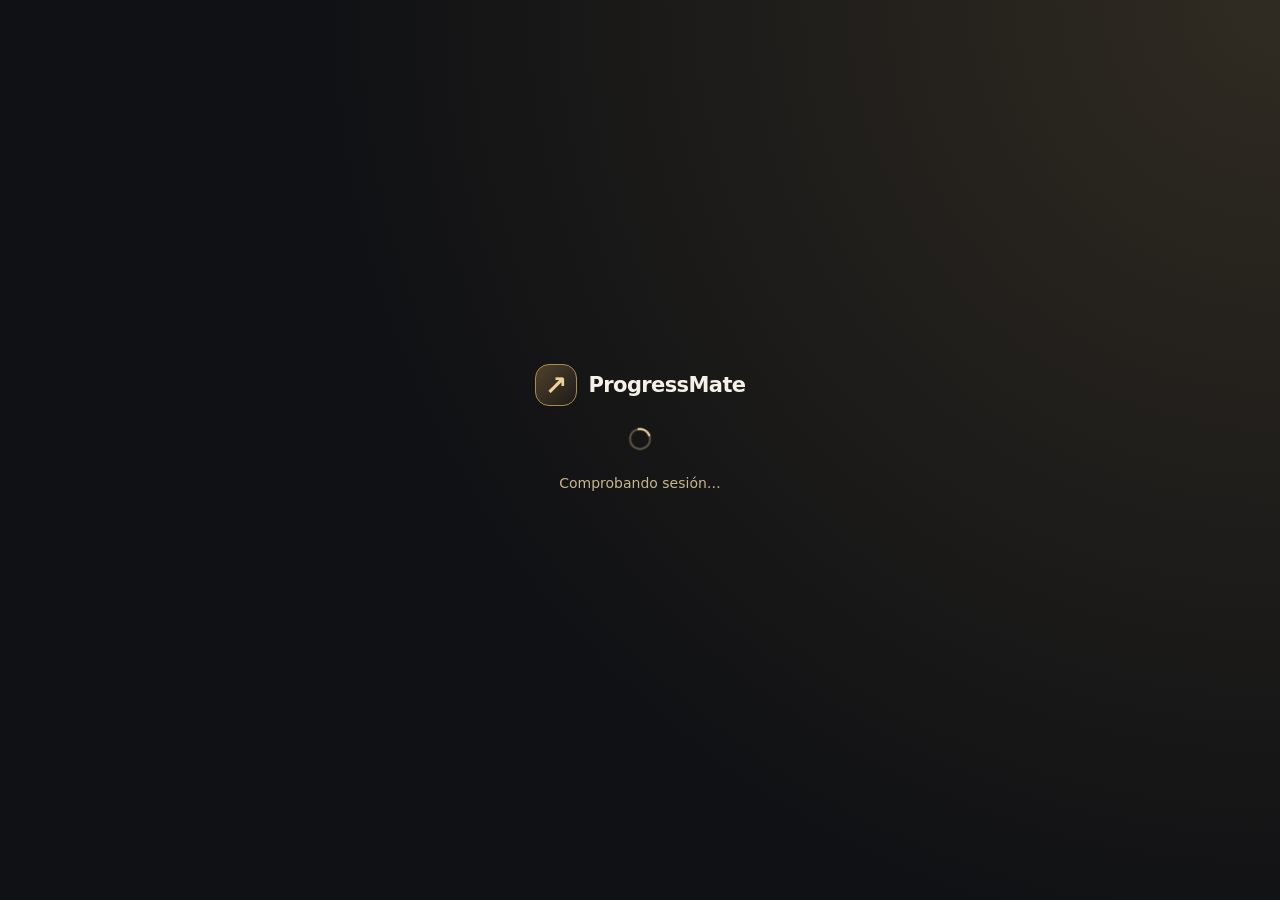
<file: index.html>
<!DOCTYPE html>
<html lang="es">
<head>
  <meta charset="UTF-8">
  <meta name="viewport" content="width=device-width, initial-scale=1">
  <meta name="theme-color" content="#101114">
  <meta http-equiv="refresh" content="0;url=./mi_progreso_diario.html">
  <title>Mi Progreso Diario</title>
  <style>body{font-family:system-ui,sans-serif;background:#101114;color:#F5F1E8;padding:32px}a{color:#DCC08B}</style>
</head>
<body>
  <p><a href="./mi_progreso_diario.html">Abrir Mi Progreso Diario</a></p>
</body>
</html>
</file>
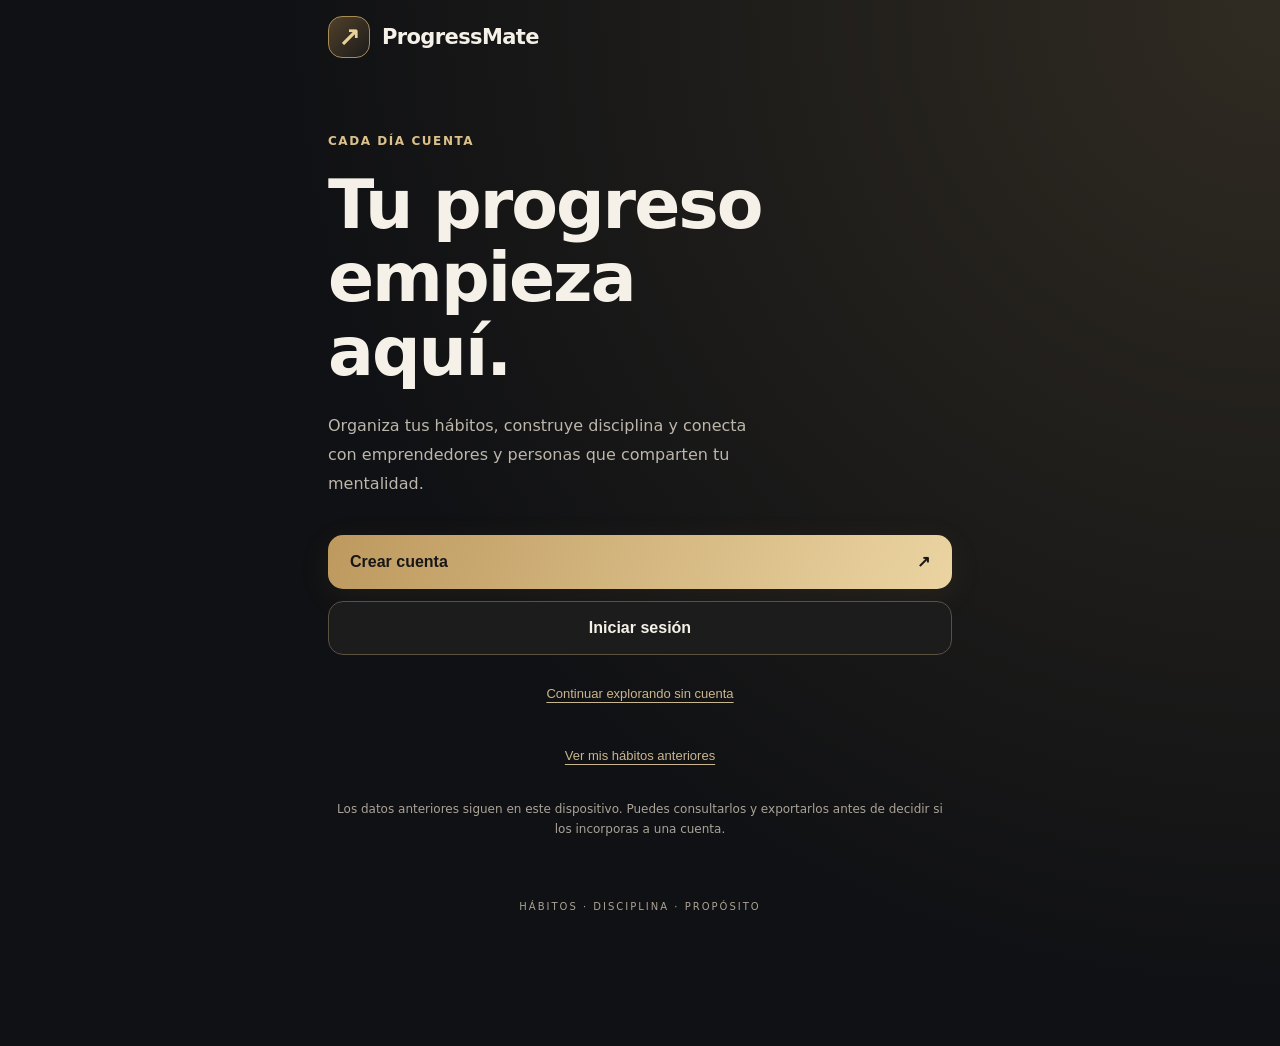
<file: mi_progreso_diario.html>
<!DOCTYPE html>
<html lang="es">
<head>
  <meta charset="UTF-8">
  <meta name="viewport" content="width=device-width, initial-scale=1, viewport-fit=cover">
  <title>Mi progreso diario 🚀 — Hábitos y objetivos</title>
  <meta name="theme-color" content="#101114">
  <meta name="apple-mobile-web-app-capable" content="yes">
  <meta name="apple-mobile-web-app-title" content="Mi Progreso Diario">
  <link rel="manifest" href="./manifest.webmanifest">
  <link rel="apple-touch-icon" sizes="180x180" href="./icons/apple-touch-icon.png">
  <link rel="icon" type="image/png" sizes="192x192" href="./icons/icon-192.png">
  <script src="./user-storage.js"></script>
  <script src="./migration-ui.js" defer></script>
  <script src="./transfer-crypto.js" defer></script>
  <script src="./domain-transfer.js" defer></script>
  <script src="./habit-transport.js" defer></script>
  <script src="./cloud-release.js" defer></script>
  <script src="./sync-engine.js" defer></script>
  <script src="./habit-sync.js" defer></script>
  <script src="./pwa.js" defer></script>
  <style>
    :root {font-family: system-ui,-apple-system,BlinkMacSystemFont,"Segoe UI",sans-serif;color-scheme:dark; background:#0b1220;color:#edf2ff}
    * {box-sizing:border-box} body{margin:0;min-height:100vh;background:radial-gradient(circle at top right,#1c3155 0%,#0b1220 55%);padding:36px 16px} main{max-width:700px;margin:auto}
    .eyebrow{color:#ffcc00;letter-spacing:.13em;text-transform:uppercase;font-size:12px;font-weight:700} h1{font-size:clamp(28px,5vw,42px);margin:6px 0 8px} .sub{color:#a9b7ce;margin:0 0 24px} .card{background:#141f34;border:1px solid #293954;border-radius:20px;padding:22px;margin-bottom:18px;box-shadow:0 16px 40px #0002}
    .head{display:flex;align-items:center;justify-content:space-between;gap:12px;flex-wrap:wrap} h2{font-size:18px;margin:0 0 14px} .big{font-size:30px;font-weight:800;margin:6px 0} .muted{color:#a9b7ce;font-size:14px}.track{height:10px;background:#2c3a53;border-radius:100px;overflow:hidden;margin-top:16px}.fill{height:100%;width:0;background:linear-gradient(90deg,#3ecf9b,#6fcaff);transition:width .2s} .habit{display:flex;gap:12px;align-items:center;padding:14px 0;border-bottom:1px solid #293954}.habit:last-child{border-bottom:0}.habit label{flex:1;display:flex;align-items:center;gap:12px;cursor:pointer}.habit input{width:21px;height:21px;accent-color:#4adead;cursor:pointer}.habit.done .habit-name{text-decoration:line-through;color:#8fa2b7} button{border:0;border-radius:11px;padding:11px 15px;font-weight:650;cursor:pointer;background:#65dfb4;color:#092619}button:hover{filter:brightness(1.07)}button.delete{background:#253450;color:#c0cfdf;padding:6px 10px} form{display:flex;gap:9px;margin-top:17px}input[type=text],textarea{width:100%;background:#0b1629;color:#edf2ff;border:1px solid #385072;border-radius:11px;padding:12px;font:inherit;outline-offset:2px}textarea{min-height:108px;resize:vertical} .empty{color:#b5c2d2;padding:12px 0}.footer{color:#8293ac;font-size:12px;line-height:1.6;margin-top:18px}@media(max-width:420px){form{flex-direction:column}}
  
/* DISEÑO PREMIUM - FOUNDER EDITION */

:root {
  background: #101114;
  color: #F5F1E8;
}

body {
  background: radial-gradient(
    circle at top right,
    #302B22 0%,
    #101114 60%
  );
}

.card {
  background: #1C1E22;
  border: 1px solid #36332C;
  border-radius: 22px;
  box-shadow: 0 18px 45px #0006;
}

.eyebrow {
  color: #DCC08B;
}

.sub, .muted {
  color: #ACA69D;
}

.big {
  color: #E9D19A;
}

.track {
  background: #34332F;
}

.fill {
  background: linear-gradient(90deg, #AA854E, #E9D19A);
}

.habit {
  border-bottom-color: #36332C;
}

.habit input {
  accent-color: #DCC08B;
}

button {
  background: #DCC08B;
  color: #171717;
}

button.delete {
  background: #303136;
  color: #E7DFD0;
}

input[type=text], textarea {
  background: #121418;
  border-color: #514A3D;
  color: #F5F1E8;
}

.footer {
  color: #ACA69D;
}

  
/* Felicitación premium */
#felicitacion {
  background: #242119;
  color: #DCC08B;
  border: 1px solid #AA854E;
  border-radius: 16px;
  padding: 20px;
  margin-top: 20px;
  font-weight: bold;
  text-align: center;
}

#felicitacion[hidden] {
  display: none;
}

/* Vistas y navegación móvil */
[hidden] { display: none !important; }
body { padding-bottom: calc(120px + env(safe-area-inset-bottom, 0px)); }
.view-title { color: #E9D19A; font-size: 22px; margin: 0 0 18px; }
.version-label { display:table; max-width:100%; margin:0 0 14px; padding:6px 11px; border:1px solid #514A3D; border-radius:100px; background:#1C1E22; color:#DCC08B; font-size:12px; line-height:1.5; }
.habit label { min-width: 0; }
.habit-name { overflow-wrap: anywhere; }
.habit input { flex-shrink: 0; }
button.delete { min-height: 44px; flex-shrink: 0; }
input[type=text], textarea { font-size: 16px; min-width: 0; }
button:focus-visible { outline: 2px solid #E9D19A; outline-offset: 4px; }
.bottom-nav {
  position: fixed;
  bottom: 0;
  left: 0;
  right: 0;
  z-index: 10;
  background: #17181C;
  border-top: 1px solid #514A3D;
  padding: 8px 8px calc(8px + env(safe-area-inset-bottom, 0px));
  box-shadow: 0 -8px 30px #0004;
}
.nav-items { max-width: 700px; margin: auto; display: grid; grid-template-columns: repeat(4, minmax(0, 1fr)); gap: 4px; }
.nav-button {
  display: flex;
  flex-direction: column;
  align-items: center;
  justify-content: center;
  gap: 5px;
  min-height: 60px;
  padding: 8px 2px;
  font: inherit;
  font-size: 12px;
  background: transparent;
  color: #ACA69D;
}
.nav-button[aria-current="page"] { background: #30291D; color: #E9D19A; box-shadow: inset 0 0 0 1px #AA854E; }
.nav-icon { width: 22px; height: 22px; fill: none; stroke: currentColor; stroke-width: 1.8; stroke-linecap: round; stroke-linejoin: round; }
.coming-soon { text-align: center; padding: 36px 22px; }
.coming-soon p { line-height: 1.6; }
.week-controls { display:flex; flex-wrap:wrap; gap:8px; margin:16px 0; }
.week-controls button { min-height:44px; background:#303136; color:#E7DFD0; }
.week-controls button:disabled { opacity:.4; cursor:default; }
.week-controls #currentWeek { border:1px solid #AA854E; color:#E9D19A; }
.week-range { margin:0; color:#ACA69D; font-size:14px; }
.week-chart { display:grid; grid-template-columns:repeat(7,minmax(0,1fr)); gap:4px; }
.week-day { min-width:0; padding:8px 2px; background:transparent; color:#ACA69D; font:inherit; font-size:12px; border:1px solid transparent; }
.week-day[aria-pressed="true"] { background:#29251D; border-color:#AA854E; }
.week-day.is-today .day-name { color:#E9D19A; text-decoration:underline; text-underline-offset:4px; }
.day-value,.day-name,.day-number { display:block; }
.day-value { color:#E9D19A; font-weight:700; margin-bottom:8px; font-size:11px; }
.day-number { margin-top:5px; font-size:11px; }
.week-column { display:flex; align-items:flex-end; height:120px; max-width:30px; margin:0 auto 10px; background:#121418; border-bottom:1px solid #514A3D; border-radius:6px 6px 0 0; overflow:hidden; }
.week-bar { display:block; width:100%; background:linear-gradient(0deg,#AA854E,#E9D19A); border-radius:5px 5px 0 0; }
.week-day.is-zero .week-column { border-bottom:3px solid #DCC08B; }
.week-day.is-missing .week-column { border:1px dashed #69645C; }
.week-day.is-empty .week-column { background:repeating-linear-gradient(135deg,#121418 0 5px,#34332F 5px 7px); }
.week-day.is-future .week-column { background:transparent; border-bottom-style:dotted; }
.week-day.is-future .day-value { color:#ACA69D; }
.week-legend { font-size:12px; color:#ACA69D; line-height:1.7; margin:16px 0; }
.week-detail { background:#121418; border:1px solid #36332C; border-radius:14px; padding:16px; line-height:1.6; }
.week-detail p { margin:4px 0; }
.week-detail .detail-date { color:#E9D19A; font-weight:700; }
.pwa-update { background:#242119; border:1px solid #AA854E; border-radius:14px; padding:16px; margin-bottom:20px; }
.pwa-update p { margin:0 0 12px; line-height:1.5; }
@media(max-width:420px) {
  body { padding-top: 24px; }
  .card { padding: 18px; }
}


/* Fase 2: resumen y navegación; sin rediseñar Hábitos. */
body { padding-top:calc(16px + env(safe-area-inset-top,0px)); padding-left:max(16px,env(safe-area-inset-left,0px)); padding-right:max(16px,env(safe-area-inset-right,0px)); }
.app-header h1 { font-size:18px; margin:0 0 12px; color:#DCC08B; }
.global-save-status { margin:0 0 14px; padding:10px 12px; border:1px solid #514A3D; border-radius:10px; color:#D9D2C5; font-size:13px; line-height:1.6; overflow-wrap:anywhere; }
.dashboard-greeting { font-size:clamp(24px,5vw,32px); font-weight:750; margin:8px 0; }
.dashboard-grid { display:grid; gap:16px; }
.dashboard-grid > .card { margin:0; min-width:0; padding:20px; }
.dashboard-grid button { min-height:44px; }
.dashboard-pending { padding-left:20px; line-height:1.8; overflow-wrap:anywhere; }
.dashboard-goal { white-space:pre-wrap; overflow-wrap:anywhere; line-height:1.6; }
.secondary-action { background:#303136; color:#E9D19A; border:1px solid #514A3D; }
.goal-editor { margin-top:16px; }
.goal-editor summary { cursor:pointer; padding:12px 0; color:#DCC08B; }
.goal-editor label { display:block; margin:12px 0; }
.bottom-nav { padding-left:max(8px,env(safe-area-inset-left,0px)); padding-right:max(8px,env(safe-area-inset-right,0px)); }
.view-title:focus { outline:none; }
@media(min-width:760px) { main { max-width:960px; } .app-view:not(#inicio) { max-width:700px; margin-inline:auto; } .dashboard-grid { grid-template-columns:repeat(2,minmax(0,1fr)); } }
@media(prefers-reduced-motion:reduce) { .fill { transition:none; } }

/* Fase 3: controles persistentes y estados claros, en el orden guardado. */
#habitsList { display:grid; gap:10px; }
#habitsList .habit { padding:10px 12px; border:1px solid #514A3D; border-radius:14px; background:#17191D; gap:10px; }
#habitsList .habit.done { background:#242119; border-color:#AA854E; }
#habitsList .habit label { min-height:48px; }
#habitsList .habit input { width:30px; height:30px; margin:7px; }
.habit-copy { display:flex; flex-direction:column; gap:4px; min-width:0; }
#habitsList .habit-name { font-size:15px; line-height:1.45; color:#F5F1E8; }
#habitsList .done .habit-name { text-decoration:none; color:#D9D2C5; }
.habit-state { color:#DCC08B; font-size:12px; line-height:1.4; }
#habitsList .delete { min-width:64px; min-height:44px; padding:8px; font-size:12px; background:transparent; border:1px solid #514A3D; color:#C9C2B6; }
#habitsList [aria-busy="true"] .habit-state { color:#D9D2C5; }
.habit-feedback { min-height:22px; color:#DCC08B; font-size:13px; line-height:1.6; }
#habitForm { display:grid; grid-template-columns:minmax(0,1fr) auto; gap:10px; padding-top:12px; border-top:1px solid #36332C; }
.habit-add-label { grid-column:1 / -1; font-size:14px; color:#D9D2C5; }
#habitForm input,#habitForm button { min-height:48px; }
.habits-summary .big { font-size:26px; }
.habit-just-completed { animation:habit-confirm .3s ease-out; }
@keyframes habit-confirm { from { box-shadow:0 0 0 2px #DCC08B; } to { box-shadow:0 0 0 0 transparent; } }
@media(prefers-reduced-motion:reduce) { .habit-just-completed { animation:none; } }
@media(max-width:380px) { #habitForm { grid-template-columns:minmax(0,1fr); } #habitsList .habit { padding:8px; gap:6px; } #habitsList .habit input { margin:7px 3px; } }

/* Inicio compacto: el contenido crece y desplaza con zoom o texto ampliado. */
.dashboard-heading,.dashboard-welcome { display:flex; align-items:center; justify-content:space-between; flex-wrap:wrap; gap:6px 12px; }
#inicio .dashboard-heading { margin:0 0 8px; }
#inicio .view-title { margin:0; font-size:18px; }
#inicio .version-label { margin:0; padding:3px 8px; }
#inicio .dashboard-greeting { margin:0; font-size:22px; }
#inicio .dashboard-welcome { margin-bottom:12px; }
#inicio .sub { margin:0; font-size:13px; line-height:1.5; }
#inicio .dashboard-grid { gap:10px; }
#inicio .dashboard-grid > .card { padding:14px; }
#inicio .dashboard-icon { width:18px; height:18px; vertical-align:middle; margin-right:6px; }
#inicio .dashboard-grid h2 { margin:0 0 6px; font-size:16px; line-height:1.4; }
#inicio .dashboard-grid p { margin:6px 0; line-height:1.5; overflow-wrap:anywhere; }
#inicio .dashboard-grid button { min-height:44px; font-size:14px; padding:10px 12px; white-space:normal; overflow-wrap:anywhere; }
#inicio .dashboard-today { display:grid; grid-template-columns:minmax(0,1fr) auto; align-items:center; gap:8px 12px; }
#inicio .dashboard-today .big { font-size:24px; line-height:1.3; margin:0; }
#inicio .dashboard-percent { color:#E9D19A; font-size:24px; font-weight:750; }
#inicio .dashboard-today .track { grid-column:1 / -1; margin:0; height:8px; }
#inicio .pending-disclosure { flex:1 1 140px; min-width:0; }
#inicio summary { cursor:pointer; min-height:44px; padding:8px 0; color:#E9D19A; line-height:1.5; }
#inicio summary h2 { display:inline; }
#inicio .dashboard-hint { display:block; font-size:12px; color:#ACA69D; }
#inicio .goal-editor { margin:0; }
#inicio .goal-editor:not([open]) > summary { display:none; }
#inicio .dashboard-recent { grid-column:1 / -1; }
body:has(#inicio:not([hidden])) #savedStatus:not(.is-error) { margin-bottom:8px; padding:0; border:0; background:transparent; font-size:13px; }
@media(max-width:759px) {
  #inicio .dashboard-grid { grid-template-columns:repeat(2,minmax(0,1fr)); }
  #inicio .dashboard-today,#inicio .dashboard-pending-card { grid-column:1 / -1; }
  #inicio .dashboard-objective button { width:100%; }
  #inicio .dashboard-objective:has(details[open]) { grid-column:1 / -1; }
}
@media(max-width:359px) {
  #inicio .dashboard-grid { grid-template-columns:minmax(0,1fr); }
  #inicio .dashboard-heading,#inicio .dashboard-welcome { align-items:flex-start; }
}
@media(max-height:500px) and (orientation:landscape) {
  #inicio .dashboard-grid { grid-template-columns:repeat(2,minmax(0,1fr)); }
  #inicio .dashboard-grid > .card { grid-column:auto; }
  #inicio .dashboard-recent,#inicio .dashboard-objective:has(details[open]) { grid-column:1 / -1; }
}

#transfer-code-panel { margin-block: 1rem; }
#transfer-export-code { display: block; box-sizing: border-box; min-height: 64px; margin-top: .4rem; font: 16px/1.5 ui-monospace, monospace; overflow-wrap: anywhere; resize: none; }
.transfer-actions { display: flex; flex-wrap: wrap; gap: .5rem; }
.transfer-actions > * { min-height: 44px; }
#transfer-download { display: inline-flex; align-items: center; justify-content: center; padding: .65rem .9rem; border-radius: 11px; border: 1px solid currentColor; text-align: center; }
@media (max-width: 480px) {
  .transfer-actions { display: grid; grid-template-columns: minmax(0, 1fr); }
}

</style>
  <link rel="stylesheet" href="./comunidad.css">
  <script src="./comunidad-datos.js" defer></script>
  <script src="./perfil-datos.js" defer></script>
  <script src="./comunidad.js" defer></script>

  <script src="./descubrir.js" defer></script>
  <link rel="stylesheet" href="./perfil.css">
  <script src="./perfil-foto.js" defer></script>
  <script src="./perfil.js" defer></script>
  <link rel="stylesheet" href="./account.css">
</head>
<body>
<section id="auth-boot" class="auth-boot" aria-label="Inicio de ProgressMate">
 <div class="welcome-brand"><span class="welcome-mark" aria-hidden="true">↗</span> ProgressMate</div>
 <span id="auth-boot-spinner" class="auth-boot-spinner" aria-hidden="true"></span>
 <p id="auth-boot-status" role="status" aria-live="polite">Comprobando sesión…</p>
 <div id="auth-boot-actions" class="welcome-actions" hidden>
  <button id="auth-boot-retry" type="button">Reintentar</button>
  <button id="auth-boot-guest" type="button" class="welcome-secondary">Continuar sin cuenta</button>
  <button id="auth-boot-legacy" type="button" class="welcome-guest">Consultar mis datos anteriores</button>
 </div>
 <noscript>Activa JavaScript para comprobar tu sesión y abrir ProgressMate.</noscript>
</section>
<section id="welcome-panel" class="welcome" aria-labelledby="welcome-title" hidden>
 <div class="welcome-brand"><span class="welcome-mark" aria-hidden="true">↗</span> ProgressMate</div>
 <div class="welcome-content">
 <p class="eyebrow">Cada día cuenta</p><h1 id="welcome-title">Tu progreso empieza aquí.</h1>
 <p class="welcome-description">Organiza tus hábitos, construye disciplina y conecta con emprendedores y personas que comparten tu mentalidad.</p>
 <div class="welcome-actions"><button id="welcome-signup" type="button">Crear cuenta <span aria-hidden="true">↗</span></button><button id="welcome-signin" type="button" class="welcome-secondary">Iniciar sesión</button></div>
 <button id="welcome-guest" type="button" class="welcome-guest">Continuar explorando sin cuenta</button>
 <button id="welcome-legacy" type="button" class="welcome-guest">Ver mis hábitos anteriores</button>
 <p class="welcome-note">Los datos anteriores siguen en este dispositivo. Puedes consultarlos y exportarlos antes de decidir si los incorporas a una cuenta.</p>
 </div><p class="welcome-footer">HÁBITOS · DISCIPLINA · PROPÓSITO</p>
</section>
<div id="application-shell" hidden>

<main>
  <aside id="pwaUpdate" class="pwa-update" aria-label="Actualización de la aplicación" hidden>
    <p id="pwaUpdateMessage" role="status">Nueva versión disponible. Puedes actualizar cuando termines.</p>
    <button type="button" id="pwaUpdateButton">Actualizar</button>
  </aside>
  <header class="app-header"><h1>Mi Progreso Diario</h1></header>
  <p class="global-save-status" id="savedStatus" role="status">Comprobando datos guardados…</p>
  <p id="cloud-sync-summary" class="muted" role="status">Guardado en este dispositivo. Cloud Sync está desactivado en esta versión.</p>
  <section id="inicio" class="app-view" aria-labelledby="inicioTitle">
    <div class="dashboard-heading"><h2 id="inicioTitle" class="view-title" tabindex="-1">Inicio</h2><p class="version-label">Mi Progreso Diario · v0.21.1</p></div>
    <div class="dashboard-welcome"><p id="greeting" class="dashboard-greeting"></p><p class="sub" id="dateLabel"></p></div>
    <div class="dashboard-grid">
      <section class="card dashboard-today" aria-labelledby="todayTitle">
        <div class="dashboard-today-copy"><h2 id="todayTitle">Progreso de hoy</h2><div class="big" id="progressLabel">Comprobando progreso…</div></div>
        <span class="muted dashboard-percent" id="percentage">—</span>
        <div class="track" role="progressbar" aria-label="Progreso de hábitos" aria-valuemin="0" aria-valuemax="100" aria-valuenow="0" id="progress" hidden><div class="fill" id="progressBar"></div></div>
      </section>
      <section class="card dashboard-pending-card" aria-labelledby="pendingTitle">
        <div class="head"><details class="pending-disclosure"><summary><h2 id="pendingTitle">Pendientes de hoy</h2><span class="dashboard-hint">Ver resumen</span></summary><ul id="pendingHabits" class="dashboard-pending"></ul></details><button type="button" id="viewAllHabits" class="secondary-action">Ir a Hábitos</button></div>
        <p id="pendingStatus" class="muted"></p>
      </section>
      <section class="card dashboard-objective" aria-labelledby="goalTitle">
        <h2 id="goalTitle"><svg class="nav-icon dashboard-icon" viewBox="0 0 24 24" aria-hidden="true"><path d="M4 21V3m0 1h14l-3 4 3 4H4"/></svg>Objetivo semanal</h2>
        <p id="goalCompactPreview" class="muted"></p>
        <details id="goalEditor" class="goal-editor"><summary>Ver objetivo</summary>
          <p id="goalPreview" class="dashboard-goal"></p>
          <label for="weeklyGoal">Mi objetivo de esta semana</label>
          <textarea id="weeklyGoal" maxlength="1000" placeholder="¿Qué quieres conseguir esta semana?"></textarea>
        </details>
        <button type="button" id="editGoal" class="secondary-action">Ver o editar</button>
      </section>
      <section class="card" aria-labelledby="homePodcastsTitle"><h2 id="homePodcastsTitle">Podcasts</h2><p class="muted">Un espacio para escuchar ideas y encontrar inspiración.</p><button type="button" class="secondary-action" id="homePodcasts">Explorar Podcasts</button></section>
      <details id="recentActivity" class="card dashboard-recent" hidden>
        <summary><h2 id="recentTitle">Actividad reciente</h2></summary><p id="recentSummary" class="muted"></p>
      </details>
    </div>
  </section>
  <section id="habitos" class="app-view" aria-labelledby="habitosTitle" hidden>
    <h2 id="habitosTitle" class="view-title">Hábitos</h2>
    <section class="card habits-summary" aria-labelledby="habitsSummaryTitle">
      <div class="head"><h2 id="habitsSummaryTitle">Tu progreso de hoy</h2><span id="habitsPercentage" class="muted">—</span></div>
      <p id="habitsProgressLabel" class="big">Comprobando progreso…</p>
      <div id="habitsProgress" class="track" role="progressbar" aria-label="Progreso diario de hábitos" aria-valuemin="0" aria-valuemax="100" aria-valuenow="0" hidden><div id="habitsProgressBar" class="fill"></div></div>
      <p id="habitsSummaryStatus" class="muted"></p>
    </section>
  <section class="card">
    <h2>Mis hábitos diarios</h2>
    <div id="habitsList" aria-label="Hábitos en su orden habitual"></div>
    <p id="habitFeedback" class="habit-feedback" role="status" aria-atomic="true"></p>
    
<div id="felicitacion" role="status" hidden>
  🏆 ¡Objetivos del día completados!
  Has cumplido todos tus hábitos.
  ¡Persigue tus sueños!
</div>

    <form id="habitForm">
      <label for="newHabit" class="habit-add-label">Añadir un hábito diario</label>
      <input id="newHabit" type="text" maxlength="65" placeholder="Ej.: Aprender programación 20 min" aria-label="Nuevo hábito" required>
      <button type="submit">+ Añadir</button>
    </form>
  </section>
  <section class="card" aria-labelledby="weekTitle">
    <h2 id="weekTitle">Tu semana</h2>
    <p class="week-range" id="weekRange"></p>
    <div class="week-controls" role="group" aria-label="Elegir semana">
      <button type="button" id="previousWeek" aria-label="Ver semana anterior">← Anterior</button>
      <button type="button" id="nextWeek" aria-label="Ver semana siguiente">Siguiente →</button>
      <button type="button" id="currentWeek">Semana actual</button>
    </div>
    <div id="weekChart" class="week-chart" role="group" aria-label="Cumplimiento diario de lunes a domingo"></div>
    <p class="week-legend">0 %: ningún hábito completado · —: sin registro · S/H: sin hábitos · ···: día futuro. Hoy aparece subrayado y está en curso.</p>
    <div id="weekDetail" class="week-detail" aria-live="polite" aria-atomic="true"></div>
  </section>
  </section>
  <section id="podcasts" class="app-view" aria-labelledby="podcastsTitle" hidden>
    <h2 id="podcastsTitle" class="view-title">Podcasts</h2><button type="button" id="podcastsBack" class="secondary-action">Volver a Inicio</button>
    <div class="card coming-soon">
      <p class="eyebrow">Próximamente</p>
      <p class="muted">Un espacio para escuchar ideas que te ayuden a crecer.</p>
    </div>
  </section>
  <section id="comunidad" class="app-view" aria-labelledby="comunidadTitle" hidden>
    <p class="eyebrow">Ideas que conectan</p>
    <h2 id="comunidadTitle" class="view-title">Descubrir</h2>
    <p class="sub">Ideas para avanzar. Personas con las que conectar.</p>
    <div class="discover-switch" role="group" aria-label="Secciones de Descubrir">
      <button type="button" id="discover-feed-button" aria-controls="discover-feed" aria-pressed="true">Para ti</button>
      <button type="button" id="discover-people-button" aria-controls="discover-people" aria-pressed="false">Personas</button>
    </div>
    <section id="discover-feed" aria-labelledby="discoverFeedTitle">
      <h3 id="discoverFeedTitle">Para ti</h3>
      <div id="discoverFeed" class="editorial-feed"></div>
      <div id="discoverFeedEmpty" class="card cloud-feed-empty" role="status"><span aria-hidden="true">✦</span><h3>Tu próxima conexión empieza aquí</h3><p>Aquí aparecerán las publicaciones de la comunidad.</p><p class="muted">Mientras tanto, descubre personas que también están construyendo su camino.</p><button type="button" id="cloud-explorePeople">Explorar Personas</button></div>
    </section>
    <section id="discover-people" aria-labelledby="discoverPeopleTitle" hidden>
    <h3 id="discoverPeopleTitle">Personas</h3>
  <section class="card">
    <h2>Encuentra a tu próxima conexión</h2>
    <form id="cloud-findProfile" class="account-form" novalidate>
      <label>Alias<input id="cloud-findAlias" autocapitalize="none" spellcheck="false" aria-describedby="cloud-searchHint cloud-publicProfileText" minlength="3" maxlength="30" required autocomplete="off"></label>
      <button type="submit">Buscar perfil</button>
    </form>
    <p class="muted"><span id="cloud-searchHint">Escribe al menos 3 caracteres del alias. Si la búsqueda parcial aún no está habilitada, se consultará únicamente el alias exacto.</span></p>
  </section>
  <section class="card" id="cloud-publicProfile" hidden>
    <h2>Resultados reales</h2><p id="cloud-publicProfileText" role="status" aria-live="polite"></p><div id="cloud-publicResults" class="cloud-people-list"></div>
  </section>

    <p class="community-notice">La búsqueda por alias consulta perfiles reales publicados. Los ejemplos DEMO de abajo son ficticios y están separados de los resultados reales.</p>
    <p><button type="button" id="communityDemoToggle" aria-pressed="false">Ver ejemplos DEMO</button></p>
    <label for="communitySearch">Filtrar ejemplos DEMO por interés, proyecto o ciudad</label>
    <input type="search" id="communitySearch" placeholder="Prueba: diseño, Valencia…" autocomplete="off">
    <p id="communityCount" class="muted" role="status" aria-live="polite"></p>
    <div id="communityGrid" class="community-grid"></div>
    <p id="communityEmpty" class="card" hidden>Todavía no hay perfiles públicos disponibles.</p>
    <noscript><p>Activa JavaScript para explorar ejemplos ficticios DEMO.</p></noscript>
    </section>
    <dialog id="communityProfile" aria-labelledby="communityProfileTitle">
      <button type="button" id="communityClose">Cerrar perfil</button>
      <div id="communityDetail"></div>
    </dialog>
  </section>
  <section id="perfil" class="app-view" aria-labelledby="perfilTitle" hidden>
    <p class="eyebrow">Tu espacio</p><h2 id="perfilTitle" class="view-title">Mi perfil</h2>
    <p class="community-notice">Perfil local y privado en este navegador. No se publica en Descubrir ni crea una cuenta. Borrar los datos del navegador puede eliminarlo.</p>
    <div id="profileDisplay">
      <button type="button" id="cloud-openSettings" class="secondary-action cloud-settings-link">Configuración</button>
      <section class="card profile-preview" aria-label="Tu perfil privado"><div id="profilePreview"></div><p id="cloud-profileSummary" class="muted">Sin alias público vinculado.</p><button type="button" id="profileEdit">Editar perfil</button><p id="profileDisplayStatus" role="status" aria-live="polite"></p></section>
    </div>
    <div id="profileEditor" hidden>
      <h3 id="profileEditorTitle" tabindex="-1">Editar perfil</h3>
      <form id="profileForm" class="card" aria-label="Editar mi perfil">
        <div class="profile-field"><label for="profilePhoto">Fotografía privada (opcional)</label><input type="file" id="profilePhoto" accept="image/jpeg,image/png,image/webp"><p class="muted">JPEG, PNG o WebP, hasta 10 MB. Se comprime y guarda solo en este dispositivo.</p><div id="profilePhotoPreview" aria-live="polite"></div><button type="button" id="profilePhotoRemove" class="secondary-action">Eliminar fotografía</button></div>
<div class="profile-field"><label for="profile-alias">Nombre visible</label><input type="text" id="profile-alias" name="alias" maxlength="60" required></div>
<div class="profile-field"><label for="profile-avatar">Avatar opcional (iniciales o emoji)</label><input type="text" id="profile-avatar" name="avatar" maxlength="8"></div>
<fieldset id="cloud-privacy" class="cloud-privacy" disabled aria-describedby="cloud-privacyHelp cloud-privacyStatus">
 <legend>Visibilidad de tu cuenta</legend>
 <div class="cloud-privacy-track" id="cloud-privacyTrack" data-public="false">
  <span class="cloud-privacy-thumb" aria-hidden="true"></span>
  <input type="radio" name="cloud-visibility" id="cloud-visibilityPublic" value="public"><label for="cloud-visibilityPublic">Pública</label>
  <input type="radio" name="cloud-visibility" id="cloud-visibilityPrivate" value="private" checked><label for="cloud-visibilityPrivate">Privada</label>
 </div>
 <input id="cloud-publishProfile" type="checkbox" hidden>
 <p id="cloud-privacyHelp">Privada: tu perfil no aparece en las búsquedas públicas.</p>
</fieldset>
<p id="cloud-privacyStatus" class="muted" role="status" aria-live="polite">Inicia sesión para gestionar tu visibilidad. Tus datos locales siguen disponibles.</p>

<div class="profile-field"><label for="profile-bio">Breve descripción</label><textarea id="profile-bio" name="bio" maxlength="300" rows="3"></textarea></div>
<div class="profile-field"><label for="profile-city">Ciudad aproximada (opcional)</label><input type="text" id="profile-city" name="city" maxlength="80"></div>
<div class="profile-field"><label for="profile-occupation">Ocupación o actividad profesional</label><input type="text" id="profile-occupation" name="occupation" maxlength="120"></div>
<div class="profile-field"><label for="profile-interests">Intereses y habilidades</label><textarea id="profile-interests" name="interests" maxlength="200" rows="3"></textarea></div>
<div class="profile-field"><label for="profile-project">Proyecto actual</label><input type="text" id="profile-project" name="project" maxlength="120"></div>
<div class="profile-field"><label for="profile-learning">Qué estás construyendo o aprendiendo</label><textarea id="profile-learning" name="learning" maxlength="500" rows="3"></textarea></div>
<div class="profile-field"><label for="profile-goal">Objetivo personal o profesional</label><textarea id="profile-goal" name="goal" maxlength="300" rows="3"></textarea></div>
        <div class="profile-field"><label for="profile-links">Enlaces públicos voluntarios</label><textarea id="profile-links" name="links" maxlength="2000" rows="4" placeholder="https://… (uno por línea, hasta 5)" aria-describedby="profileLinksHint"></textarea><p class="muted" id="profileLinksHint">Instagram, YouTube, X, LinkedIn o tu proyecto. Solo direcciones HTTPS completas, sin credenciales.</p></div>
        <p id="profileStatus" role="status" aria-live="polite"></p><div class="profile-actions"><button type="submit" id="profileSave">Guardar cambios</button><button type="button" id="profileCancel" class="secondary-action">Cancelar sin guardar</button></div>
      </form>
    <form id="cloud-profileForm" class="account-form card" novalidate hidden>
      <h3>Perfil público opcional</h3>
      <p id="cloud-aliasHint" class="muted">De 3 a 30 caracteres: letras minúsculas, números y guion bajo (_). Ejemplo: ana_2026.</p>
      <label>Alias público<input aria-describedby="cloud-aliasHint cloud-editorStatus" autocapitalize="none" spellcheck="false" id="cloud-profileAlias" type="text" minlength="3" maxlength="30" required autocomplete="off"></label>
      <input id="cloud-displayName" type="hidden">
      <p class="muted">Al guardar la visibilidad se enviarán únicamente el alias y el nombre visible escrito arriba. La foto y el resto de tu información siguen en este dispositivo.</p>

      <p class="muted">Tu perfil es privado por defecto. Desmarca la opción y guarda para ocultarlo. Nunca se publican tu email, hábitos, historial ni estadísticas.</p>
      <p id="cloud-editorStatus" role="status" aria-live="polite"></p>
      <button type="submit" disabled>Guardar perfil y visibilidad</button>
      <a id="cloud-publicLink" hidden>Ver perfil público</a>
    </form>
    <p id="cloud-editorGuest" class="muted">Para gestionar tu alias público, inicia sesión desde Configuración.</p>
    </div>
    <noscript>Activa JavaScript para editar tu perfil local.</noscript>


  </section>
  <section id="public-person" class="app-view" aria-labelledby="public-personTitle" hidden><button type="button" id="cloud-backPerson">← Volver a Personas</button><h2 id="public-personTitle" tabindex="-1">Perfil público</h2><div id="cloud-personContent" class="card" aria-live="polite"></div></section>
  <section id="settings" class="app-view" hidden aria-labelledby="settingsTitle">
    <button type="button" id="cloud-backSettings" class="secondary-action">← Mi perfil</button>
    <h2 id="settingsTitle" tabindex="-1">Configuración</h2>
<aside id="sync-panel" class="card" aria-label="Sincronización de hábitos" hidden>
 <p id="sync-status" role="status" aria-live="polite">Guardado en este dispositivo. Inicia sesión para sincronizar.</p>
 <button id="sync-retry" type="button">Sincronizar ahora</button>
 <section id="sync-review" hidden><h3>Confirma las eliminaciones</h3><p id="sync-review-summary"></p><p>La operación todavía no se ha aplicado en Cloud. Exporta antes tus datos si tienes dudas.</p><label><input id="sync-review-consent" type="checkbox">Confirmo que estas eliminaciones son intencionadas.</label><button id="sync-review-accept" type="button" disabled>Confirmar eliminaciones y reintentar</button></section>
 <section id="sync-conflict" hidden><h3>Hay cambios en otro dispositivo</h3><p>No se ha reemplazado ninguna versión. La versión local permanece disponible y la remota no se modificará.</p><p id="sync-conflict-summary"></p><button id="sync-export" type="button">Exportar ambas versiones</button><label><input id="sync-consent" type="checkbox">Conservar la versión remota y archivar mis cambios locales para revisarlos.</label><button id="sync-accept" type="button" disabled>Usar remota y archivar local</button><p>Después puedes volver a aplicar los cambios que necesites. No se combinan listas automáticamente para evitar resucitar hábitos eliminados.</p></section>
<details><summary>Recuperar una versión anterior</summary><p>Se conservan como máximo 10 versiones anteriores y hasta 30 días. Restaurar crea una revisión nueva; no rebobina la sincronización. Exporta tus datos antes si necesitas una copia duradera.</p><button id="sync-versions" type="button">Consultar mis versiones</button><label>Versión<select id="sync-version"></select></label><label><input id="sync-restore-consent" type="checkbox">Confirmo que quiero recuperar la versión seleccionada.</label><button id="sync-restore" type="button">Recuperar versión</button></details>
</aside>
  <section class="card" aria-labelledby="transfer-title">
    <h3 id="transfer-title">Trasladar mis datos locales</h3>
    <p>Descarga una copia cifrada y guarda su código de apertura. En el otro sitio, inicia sesión con la misma cuenta para importarla.</p>
    <p>Si tienes hábitos activos y datos anteriores pendientes, revísalos en el sitio antiguo antes de descargar la copia.</p>
    <label id="transfer-device-label" class="migration-consent" hidden><input id="transfer-device" type="checkbox"> Confirmo que los datos anteriores, el aprendizaje y las preferencias de este navegador me pertenecen y quiero incluirlos.</label>
    <button id="transfer-prepare" type="button" class="secondary-action" disabled>Preparar copia cifrada</button>
    <div id="transfer-code-panel" hidden>
      <label for="transfer-export-code">Código de apertura de esta copia</label>
      <textarea id="transfer-export-code" rows="2" readonly autocomplete="off" autocapitalize="none" spellcheck="false" aria-describedby="transfer-code-help"></textarea>
      <p id="transfer-code-help">Guarda este código separado del archivo. Lo necesitarás para recuperar tus datos.</p>
      <div class="transfer-actions">
        <button id="transfer-copy-code" type="button">Copiar código</button>
        <a id="transfer-download" download="ProgressMate-copia-local.json">Descargar archivo</a>
        <button id="transfer-hide-code" type="button" class="secondary-action">Ocultar código</button>
      </div>
    </div>
    <a id="transfer-onward" href="https://progressmate.app/mi_progreso_diario.html" target="_blank" rel="noopener" hidden>Abrir progressmate.app</a>
    <p><label for="transfer-import-code">Código de apertura</label>
      <input id="transfer-import-code" type="password" maxlength="60" autocomplete="off" autocapitalize="none" spellcheck="false" disabled></p>
    <p><label for="transfer-file">Importar una copia local</label> <input id="transfer-file" type="file" accept=".json,application/json" disabled></p>
    <button id="transfer-apply" type="button" class="secondary-action" hidden>Confirmar importación</button>
    <p id="transfer-status" role="status" aria-live="polite"></p>
  </section>
  <section id="legacy-settings" class="card legacy-settings" hidden aria-labelledby="legacy-settings-title">
    <h3 id="legacy-settings-title">Datos de este dispositivo</h3>
    <p id="migration-notice" class="muted" role="status" hidden></p>
    <button id="migration-open" type="button" class="secondary-action" hidden>Revisar datos pendientes</button>
    <details id="legacy-tools"><summary>Consultar o exportar datos anteriores</summary>
      <p class="muted">Consulta de solo lectura. Los originales se conservan aunque ya se hayan incorporado a una cuenta.</p>
      <button id="profile-legacy" type="button" class="secondary-action">Consultar datos anteriores de este dispositivo</button>
      <button id="migration-archives" type="button" class="secondary-action">Exportar archivos de importación de mi cuenta</button>
    </details>
    <section id="migration-panel" hidden aria-labelledby="migration-title">
      <h3 id="migration-title">Revisar importación</h3>
      <p id="migration-summary" role="status"></p>
      <button id="migration-backup" type="button">Exportar respaldo</button>
      <label class="migration-consent"><input id="migration-consent" type="checkbox">Confirmo que estos datos me pertenecen y quiero incorporarlos a la cuenta iniciada.</label>
      <button id="migration-import" type="button" disabled>Incorporar sin reemplazar datos</button>
    </section>
    <p id="migration-result" class="muted" role="status" aria-live="polite"></p>
  </section>
  <section class="card" id="cloud-account">
    <h2>Cuenta y seguridad</h2>
    <p id="cloud-sessionLabel">Sin cuenta: puedes seguir usando tus hábitos.</p>
    <p id="cloud-accountStatus" class="account-status muted" role="status">Preparando cuenta opcional…</p>
    <button type="button" id="cloud-openAuth" class="cloud-primary">Iniciar sesión o crear cuenta</button>
    <button type="button" id="cloud-signout" hidden disabled>Cerrar sesión</button>
  </section>
  </section>
  <p class="footer">Hábitos, historial y objetivo se guardan en este dispositivo. Cloud Sync está desactivado en esta versión. La fotografía y el perfil privado siguen siendo locales. La cuenta opcional y el alias público se gestionan en Supabase. Si borras los datos del navegador, puedes perderlos. La lista de hábitos se mantiene, pero las casillas se reinician cada día.</p>
</main>
<nav class="bottom-nav" aria-label="Navegación principal">
  <div class="nav-items">
    <button type="button" class="nav-button" data-view="inicio" aria-controls="inicio" aria-current="page">
      <svg class="nav-icon" viewBox="0 0 24 24" aria-hidden="true"><path d="m3 10 9-7 9 7v11h-6v-7H9v7H3Z"/></svg>
      <span>Inicio</span>
    </button>
    <button type="button" class="nav-button" data-view="habitos" aria-controls="habitos">
      <svg class="nav-icon" viewBox="0 0 24 24" aria-hidden="true"><rect x="4" y="3" width="16" height="18" rx="3"/><path d="m8 12 3 3 5-6"/></svg>
      <span>Hábitos</span>
    </button>
    <button type="button" class="nav-button" data-view="comunidad" aria-controls="comunidad">
      <svg class="nav-icon" viewBox="0 0 24 24" aria-hidden="true"><circle cx="9" cy="8" r="3"/><path d="M2 21v-3a7 7 0 0 1 14 0v3M17 5a3 3 0 0 1 0 6m3 10v-3a7 7 0 0 0-3-6"/></svg>
      <span>Descubrir</span>
    </button>
    <button type="button" class="nav-button" data-view="perfil" aria-controls="perfil">
      <svg class="nav-icon" viewBox="0 0 24 24" aria-hidden="true"><circle cx="12" cy="8" r="4"/><path d="M4 22v-3a8 8 0 0 1 16 0v3"/></svg>
      <span>Mi perfil</span>
    </button>
  </div>
</nav>
</div>
<script>
  // Cambiar de vista no recarga la página ni modifica los datos guardados.
  const navButtons = document.querySelectorAll(".nav-button");
  function showView(viewId) {
    if(viewId === "perfil") window.MPDProfile?.enter();
    document.querySelectorAll(".app-view").forEach(view => {
      view.hidden = view.id !== viewId;
    });
    navButtons.forEach(button => {
      if (button.dataset.view === viewId) button.setAttribute("aria-current", "page");
      else button.removeAttribute("aria-current");
    });
    refresh();
    const heading=document.getElementById(viewId+"Title");
    if(heading){heading.tabIndex=-1;heading.focus({preventScroll:true});}
    window.scrollTo(0, 0);
  }
  navButtons.forEach(button => {
    button.addEventListener("click", () => showView(button.dataset.view));
  });
  // JavaScript = el comportamiento de nuestra aplicación.
  const STORAGE_KEY = "mi-panel-habitos-v1";
  const localDate = () => {const d=new Date();return `${d.getFullYear()}-${String(d.getMonth()+1).padStart(2,"0")}-${String(d.getDate()).padStart(2,"0")}`;};
  const defaultHabits = ["Leer 15 minutos","Meditar 10 minutos","Aprender algo nuevo","Aplicar lo aprendido"];
  const initialState = () => ({day:localDate(),habits:[],weeklyGoal:"",history:{}});
  // Si los datos no se pueden leer, no los sustituimos por hábitos de ejemplo.
  let state = initialState();
  let dashboardReliable=false;
  let goalDraftPending=false;
  function dailyRecord(habits) {
    // Copias independientes: eliminar o marcar hábitos mañana no modifica ayer.
    const copy = habits.map(h => ({...h}));
    const total = copy.length;
    const completed = copy.filter(h => h.done).length;
    return {habits:copy,total,completed,percentage:total ? Math.round(completed/total*100) : null,
      status:total ? "recorded" : "no-habits"};
  }
  function prepareDay(next) {
    const today = localDate();
    // No reabrir fechas cerradas si el reloj del dispositivo retrocede.
    if (next.day > today) throw new Error("Revisa la fecha del dispositivo antes de guardar.");
    if (!Object.hasOwn(next.history, next.day)) {
      next.history[next.day] = dailyRecord(next.habits);
    }
    if (next.day !== today) {
      // El registro anterior ya está guardado; los días intermedios quedan sin registro.
      next.day = today;
      next.habits = next.habits.map(h => ({...h,done:false}));
      if (Object.hasOwn(next.history, today)) {
        throw new Error("Esta fecha ya tiene un registro histórico. No se ha sobrescrito.");
      }
    }
  }
  async function updateState(change) {
    const token=window.MPDUserStorage.epoch();
    try {
      const next=await window.MPDUserStorage.habits(value=>{prepareDay(value);if(change)change(value);value.history[value.day]=dailyRecord(value.habits);},{userChange:!!change});
      if(token!==window.MPDUserStorage.epoch())return false;
      state=next;dashboardReliable=true;
      document.getElementById('savedStatus').textContent=goalDraftPending ? 'Aviso: el objetivo tiene cambios pendientes de confirmar. Su borrador se conserva.' : window.MPDUserStorage.owner() ? (window.MPDHabitSync?.enabled() ? 'Guardado en este dispositivo. Consulta el estado de Cloud Sync.' : 'Guardado en este dispositivo. Sin sincronización entre dispositivos.') : 'Modo invitado temporal. Inicia sesión para conservar estos cambios; no se asignan datos antiguos automáticamente.';
      render();return true;
    }catch(error){if(token!==window.MPDUserStorage.epoch())return false;dashboardReliable=false;document.getElementById('savedStatus').textContent='Aviso: no se ha guardado. '+error.message;render();return false;}
  }
  window.addEventListener('mpd-owner-lock',()=>{state=initialState();goalDraftPending=false;dashboardReliable=false;document.getElementById('weeklyGoal').value='';document.getElementById('newHabit').value='';habitCards.clear();habitOperations.clear();habitDesired.clear();document.getElementById('habitsList').replaceChildren();render();});
  window.addEventListener('mpd-owner-ready',()=>refresh());
  window.addEventListener('mpd-imported',()=>refresh());
  window.addEventListener('mpd-habits-pulled',()=>refresh());
  function refresh() { return updateState(); }
  // Estadísticas de solo lectura: navegar no escribe en localStorage.
  let weekOffset = 0;
  let selectedDay = localDate();
  const dateKey = date => `${date.getFullYear()}-${String(date.getMonth()+1).padStart(2,"0")}-${String(date.getDate()).padStart(2,"0")}`;
  function weekDates() {
    // Mediodía local y días de calendario evitan desplazamientos por horario de verano.
    const monday = new Date(localDate() + "T12:00:00");
    monday.setDate(monday.getDate() - (monday.getDay()+6)%7 + weekOffset*7);
    return Array.from({length:7}, (_,i) => {
      const date = new Date(monday);
      date.setDate(date.getDate()+i);
      return date;
    });
  }
  function dayStats(key) {
    if (key > localDate()) return {kind:"future",label:"Día futuro",value:"···"};
    const record = state.history[key];
    if (!record) return {kind:"missing",label:"Sin registro",value:"—"};
    // Se calcula desde la copia de hábitos sin modificar el registro original.
    if (!Array.isArray(record.habits)) return {kind:"missing",label:"Registro no disponible",value:"—"};
    const total = record.habits.length;
    const completed = record.habits.filter(h=>h.done).length;
    if (!total) return {kind:"empty",label:"Sin hábitos",value:"S/H",total,completed};
    const percentage = Math.round(completed/total*100);
    return {kind:percentage===0 ? "zero" : "recorded",label:`${percentage} %`,value:`${percentage}%`,total,completed,percentage};
  }
  function renderWeek() {
    const dates = weekDates();
    const keys = dates.map(dateKey);
    if (!keys.includes(selectedDay)) selectedDay = weekOffset===0 ? localDate() : keys[0];
    const shortDate = new Intl.DateTimeFormat("es-ES",{day:"numeric",month:"short",year:"numeric"});
    document.getElementById("weekRange").textContent = `${shortDate.format(dates[0])} — ${shortDate.format(dates[6])}`;
    document.getElementById("nextWeek").disabled = weekOffset===0;
    const chart = document.getElementById("weekChart");
    const focusedDay = document.activeElement?.dataset?.weekDay;
    chart.replaceChildren();
    dates.forEach((date,i)=>{
      const key = keys[i], stats = dayStats(key), today = key===localDate();
      const button = document.createElement("button");
      button.type="button";
      button.dataset.weekDay=key;
      button.className=`week-day is-${stats.kind}${today ? " is-today" : ""}`;
      button.setAttribute("aria-pressed",String(key===selectedDay));
      button.setAttribute("aria-label",`${shortDate.format(date)}: ${stats.label}${today ? ", hoy, en curso" : ""}`);
      const value=document.createElement("span");value.className="day-value";value.textContent=stats.value;
      const column=document.createElement("span");column.className="week-column";column.setAttribute("aria-hidden","true");
      const bar=document.createElement("span");bar.className="week-bar";bar.style.height=`${stats.percentage ?? 0}%`;column.append(bar);
      const name=document.createElement("span");name.className="day-name";name.textContent=["Lun","Mar","Mié","Jue","Vie","Sáb","Dom"][i];
      const number=document.createElement("span");number.className="day-number";number.textContent=date.getDate();
      button.append(value,column,name,number);
      button.addEventListener("click",()=>{selectedDay=key;renderWeek();});
      chart.append(button);
      if (focusedDay===key) button.focus({preventScroll:true});
    });
    const detail=document.getElementById("weekDetail"), stats=dayStats(selectedDay);
    detail.replaceChildren();
    const title=document.createElement("p");title.className="detail-date";
    title.textContent=new Intl.DateTimeFormat("es-ES",{weekday:"long",day:"numeric",month:"long",year:"numeric"}).format(new Date(selectedDay+"T12:00:00"));
    const result=document.createElement("p");
    result.textContent=stats.total===undefined ? stats.label : stats.total===0 ? "Sin hábitos · 0 completados · 0 en total · Porcentaje: no corresponde" : `${stats.completed} de ${stats.total} hábitos completados · ${stats.percentage} % de cumplimiento`;
    detail.append(title,result);
    if(selectedDay===localDate()){
      const ongoing=document.createElement("p");ongoing.className="muted";ongoing.textContent="Hoy · En curso. El resultado se actualiza con tus hábitos.";detail.append(ongoing);
    }
  }
  document.getElementById("previousWeek").addEventListener("click",()=>{weekOffset--;renderWeek();});
  document.getElementById("nextWeek").addEventListener("click",()=>{if(weekOffset<0)weekOffset++;renderWeek();});
  document.getElementById("currentWeek").addEventListener("click",()=>{weekOffset=0;selectedDay=localDate();renderWeek();});
  // Tarjetas persistentes: actualizar un estado no sustituye los controles enfocados.
  const habitCards=new Map(),habitOperations=new Map(),habitDesired=new Map();
  let emptyHabitMessage;
  const habitKey=id=>typeof id+":"+String(id);
  async function habitAction(id,change,completed=null){
    const key=habitKey(id);
    habitOperations.set(key,(habitOperations.get(key)||0)+1);
    if(completed!==null)habitDesired.set(key,completed);
    const card=habitCards.get(key);if(card)card.row.classList.remove("habit-just-completed");
    document.getElementById("habitFeedback").textContent="Guardando cambio…";
    renderHabitCards();
    const saved=await updateState(change);
    const remaining=habitOperations.get(key)-1;
    if(remaining)habitOperations.set(key,remaining);else{habitOperations.delete(key);habitDesired.delete(key);}
    renderHabitCards();
    const current=state.habits.find(h=>h.id===id);
    if(saved){
      document.getElementById("habitFeedback").textContent=current ? current.done ? "Hábito completado y guardado." : "Hábito pendiente. Cambio guardado." : "Hábito eliminado. Cambio guardado.";
      if(!habitOperations.has(key) && completed && current?.done && card)card.row.classList.add("habit-just-completed");
    }else document.getElementById("habitFeedback").textContent="No se ha guardado el cambio. Se mantiene el último estado confirmado. Revisa el aviso superior.";
  }
  function renderHabitCards(){
    const list=document.getElementById("habitsList"),focused=document.activeElement;
    const ordered=[...habitCards.values()];
    const removedFocus=ordered.find(card=>card.row.contains(focused) && !state.habits.some(h=>habitKey(h.id)===card.key));
    const removedIndex=removedFocus ? ordered.indexOf(removedFocus) : -1;
    for(const [key,card] of habitCards){
      if(!state.habits.some(h=>habitKey(h.id)===key)){card.row.remove();habitCards.delete(key);}
    }
    if(!emptyHabitMessage){emptyHabitMessage=document.createElement("p");emptyHabitMessage.className="empty";emptyHabitMessage.textContent="Aún no tienes hábitos. Añade el primero para empezar a registrar tu día.";}
    if(!state.habits.length){if(emptyHabitMessage.parentElement!==list)list.append(emptyHabitMessage);}
    else emptyHabitMessage.remove();
    state.habits.forEach((habit,index)=>{
      const key=habitKey(habit.id);let card=habitCards.get(key);
      if(!card){
        const row=document.createElement("div");row.className="habit";
        const label=document.createElement("label"),check=document.createElement("input");check.type="checkbox";
        const copy=document.createElement("span");copy.className="habit-copy";
        const name=document.createElement("span");name.className="habit-name";
        const status=document.createElement("span");status.className="habit-state";
        copy.append(name,status);label.append(check,copy);
        const del=document.createElement("button");del.type="button";del.className="delete";del.textContent="Eliminar";
        check.addEventListener("change",()=>{const value=check.checked;return habitAction(habit.id,next=>{const current=next.habits.find(h=>h.id===habit.id);if(current)current.done=value;},value);});
        del.addEventListener("click",()=>habitAction(habit.id,next=>{next.habits=next.habits.filter(h=>h.id!==habit.id);}));
        row.append(label,del);card={key,row,check,name,status,del};habitCards.set(key,card);
      }
      card.name.textContent=habit.name;card.check.checked=habitDesired.has(key) ? habitDesired.get(key) : habit.done;
      card.check.setAttribute("aria-label",habit.name);card.del.setAttribute("aria-label",`Eliminar ${habit.name}`);
      const busy=habitOperations.has(key);
      card.row.classList.toggle("done",habit.done);card.row.setAttribute("aria-busy",String(busy));
      card.status.textContent=busy ? "Guardando…" : habit.done ? "Completado" : "Pendiente";
      // Mantener controles activos conserva el foco; el bloqueo existente serializa los cambios.
      if(list.children[index]!==card.row)list.insertBefore(card.row,list.children[index] || null);
    });
    if(removedFocus && !document.getElementById("habitos").hidden){
      const next=state.habits[Math.min(removedIndex,state.habits.length-1)];
      (next ? habitCards.get(habitKey(next.id)).check : document.getElementById("newHabit")).focus({preventScroll:true});
    }
    const total=state.habits.length,count=state.habits.filter(h=>h.done).length;
    const percent=total ? Math.round(count/total*100) : null;
    document.getElementById("habitsProgressLabel").textContent=!dashboardReliable ? "Progreso no disponible" : total ? `${count} de ${total} hábitos` : "Todavía no tienes hábitos";
    document.getElementById("habitsPercentage").textContent=dashboardReliable && total ? `${percent} %` : "—";
    document.getElementById("habitsProgress").hidden=!dashboardReliable || !total;
    document.getElementById("habitsProgress").setAttribute("aria-valuenow",percent ?? 0);
    document.getElementById("habitsProgressBar").style.width=`${percent ?? 0}%`;
    document.getElementById("habitsSummaryStatus").textContent=!dashboardReliable ? "Revisa el aviso de guardado antes de continuar." : !total ? "Añade tu primer hábito. Aún no hay un porcentaje que valorar." : count===total ? "Todos los hábitos de hoy están completados." : `${total-count} pendientes · Se conserva tu orden habitual.`;
  }
  function render(){
    document.getElementById("savedStatus").classList.toggle("is-error",!dashboardReliable || goalDraftPending);
    const goalField = document.getElementById("weeklyGoal");
    if (!goalDraftPending && document.activeElement !== goalField) goalField.value = state.weeklyGoal || "";
    document.getElementById("dateLabel").textContent=new Intl.DateTimeFormat("es-ES",{weekday:"long",day:"numeric",month:"long",year:"numeric"}).format(new Date());
    renderHabitCards();
    const count=state.habits.filter(h=>h.done).length, total=state.habits.length;

const felicitacion = document.getElementById("felicitacion");

felicitacion.hidden = !(
  state.habits.length > 0 &&
  count === state.habits.length
);

    const percentage=total?Math.round(count/total*100):0;
    document.getElementById("progressLabel").textContent=`${count} de ${total} hábitos`;
    document.getElementById("percentage").textContent=`${percentage} %`;
    document.getElementById("progressBar").style.width=`${percentage}%`;
    document.getElementById("progress").setAttribute("aria-valuenow",percentage);
    renderWeek();
    renderDashboard();
  }
  document.getElementById("habitForm").addEventListener("submit",async event=>{
    event.preventDefault();const input=document.getElementById("newHabit");const name=input.value.trim();if(!name)return;
    const saved = await updateState(next => {
      next.habits.push({id:Date.now()+Math.random(),name,done:false});
    });
    if (saved && input.value.trim() === name) input.value="";
  });
  const goal=document.getElementById("weeklyGoal");
  goal.addEventListener("input",async()=>{
    const text = goal.value;goalDraftPending=true;
    const saved=await updateState(next => { next.weeklyGoal = text; });
    if(saved && goal.value===text){goalDraftPending=false;document.getElementById("savedStatus").textContent="Objetivo guardado en este navegador.";}
  });
  // Resúmenes de solo lectura. No crean métricas ni registros nuevos.
  function renderDashboard(){
    const hour=new Date().getHours();
    document.getElementById("greeting").textContent=hour<12 ? "Buenos días" : hour<20 ? "Buenas tardes" : "Buenas noches";
    const pending=document.getElementById("pendingHabits");pending.replaceChildren();
    const progress=document.getElementById("progress");
    progress.hidden=!dashboardReliable || !state.habits.length;
    document.getElementById("recentActivity").hidden=true;
    if(!dashboardReliable){
      document.getElementById("progressLabel").textContent="Progreso no disponible";
      document.getElementById("percentage").textContent="—";
      document.getElementById("pendingStatus").textContent="No podemos confirmar tus pendientes. Revisa el aviso de guardado.";
      document.getElementById("goalPreview").textContent="Objetivo no disponible. El editor conserva los cambios pendientes.";
      document.getElementById("goalCompactPreview").textContent="Objetivo no disponible.";
      return;
    }
    if(!state.habits.length){
      document.getElementById("progressLabel").textContent="Todavía no tienes hábitos";
      document.getElementById("percentage").textContent="—";
    }
    const remaining=state.habits.filter(h=>!h.done);
    remaining.slice(0,3).forEach(h=>{const item=document.createElement("li");item.textContent=h.name;pending.append(item);});
    document.getElementById("pendingStatus").textContent=!state.habits.length ? "Añade tu primer hábito en Hábitos." : !remaining.length ? "Has completado todos los hábitos de hoy." : remaining.length>3 ? `Hay ${remaining.length} pendientes; abre el resumen para consultar hasta tres.` : `${remaining.length} hábitos pendientes.`;
    document.getElementById("goalPreview").textContent=state.weeklyGoal.trim() || "Todavía no has escrito un objetivo.";
    // Vista breve; el texto íntegro y su editor permanecen en el desplegable.
    const goalCharacters=Array.from(state.weeklyGoal.trim());
    document.getElementById("goalCompactPreview").textContent=goalCharacters.length ? goalCharacters.slice(0,70).join("")+(goalCharacters.length>70 ? "…" : "") : "Sin objetivo todavía.";
    const dates=weekDatesForRecent();
    const records=dates.map(day=>dayStats(day)).filter(d=>["recorded","zero"].includes(d.kind));
    if(records.length>=2){
      document.getElementById("recentActivity").hidden=false;
      document.getElementById("recentSummary").textContent=`En los últimos 7 días completos, completaste al menos un hábito en ${records.filter(d=>d.completed>0).length} de ${records.length} días con registro y hábitos. Los días sin registro o sin hábitos no se incluyen.`;
    }
  }
  function weekDatesForRecent(){
    const today=new Date();today.setHours(12,0,0,0);
    return Array.from({length:7},(_,i)=>{const d=new Date(today);d.setDate(d.getDate()-i-1);return `${d.getFullYear()}-${String(d.getMonth()+1).padStart(2,"0")}-${String(d.getDate()).padStart(2,"0")}`;});
  }
  document.getElementById("viewAllHabits").addEventListener("click",()=>showView("habitos"));
  document.getElementById("editGoal").addEventListener("click",()=>{document.getElementById("goalEditor").open=true;goal.focus();});
  document.getElementById("podcastsBack").addEventListener("click",()=>showView("inicio"));
  document.getElementById("homePodcasts").addEventListener("click",()=>showView("podcasts"));
  document.addEventListener("visibilitychange",()=>{if(!document.hidden)refresh();});
  window.addEventListener("storage",event=>{
    if (event.key === STORAGE_KEY || event.key === null) refresh();
  });
  // También detecta medianoche si la página permanece visible.
  setInterval(()=>{if(!document.hidden && state.day !== localDate())refresh();},30000);
  refresh();

</script>
<dialog id="cloud-authDialog" class="cloud-auth" aria-labelledby="cloud-authTitle">
  <div class="cloud-auth-shell">
    <header class="cloud-auth-nav"><button type="button" id="cloud-backAuth" class="cloud-text">← Mi perfil</button><button type="button" id="cloud-closeAuth" class="cloud-close" aria-label="Cerrar acceso">×</button></header>
    <div class="cloud-auth-brand" aria-hidden="true">P<span>✦</span></div>
    <p class="cloud-eyebrow">PROGRESSMATE</p>
    <h2 id="cloud-authTitle" tabindex="-1">Qué bueno verte</h2>
    <p id="cloud-authIntro" class="cloud-auth-intro">Un pequeño paso hoy. Tu progreso continúa.</p>
    <p id="cloud-authStatus" class="account-status" role="status" aria-live="polite"></p>
    <form id="cloud-credentials" class="account-form">
      <label>Correo electrónico<input id="cloud-email" type="email" autocomplete="email" required maxlength="254"></label>
      <label>Contraseña<input id="cloud-password" type="password" autocomplete="current-password" required></label>
      <button type="button" id="cloud-forgot" class="cloud-text">¿Has olvidado tu contraseña?</button>
      <button type="submit" id="cloud-authSubmit" class="cloud-primary" disabled>Iniciar sesión</button>
      <p class="cloud-switch"><span id="cloud-switchPrompt">¿No tienes cuenta?</span> <button type="button" id="cloud-switchAuth" class="cloud-text">Regístrate</button></p>
    </form>
    <form id="cloud-recoveryForm" class="account-form" hidden>
      <label>Nueva contraseña<input id="cloud-newPassword" type="password" autocomplete="new-password" minlength="8" required></label>
      <button type="submit" disabled>Guardar contraseña</button>
    </form>
    <p class="cloud-auth-note">Tus hábitos y fotografías siguen guardados en este dispositivo. Tú decides si publicas tu alias.</p>
  </div>
</dialog>
<dialog id="legacy-dialog" aria-labelledby="legacy-title" class="legacy-dialog">
 <h2 id="legacy-title">Tus hábitos anteriores</h2><p>Consulta de solo lectura. Los originales permanecen intactos.</p>
 <p id="legacy-status" role="status"></p><div id="legacy-content"></div>
 <button id="legacy-export" type="button">Exportar respaldo</button><button id="legacy-close" type="button">Volver</button>
</dialog>
<script src="./welcome.js"></script>
<script src="./legacy-access.js"></script>
<script src="./supabase-config.public.js"></script>
<script src="./supabase-sdk-2.49.1.js"></script>
<script src="./account.js" defer></script>
</body>
</html>
</file>
<file: comunidad.css>
/* Comunidad comparte los tonos y componentes de la aplicación. */
.community-notice { background:#30291d; border:1px solid #665337; border-radius:14px; padding:14px; color:#e9d19a; font-size:14px; line-height:1.6; }
#communitySearch { display:block; width:100%; min-height:48px; margin-top:10px; padding:12px; border:1px solid #62533c; border-radius:12px; background:#121418; color:#f5f1e8; font:inherit; }
.community-grid { display:grid; gap:16px; }
.community-card { margin:0; display:flex; flex-direction:column; align-items:flex-start; min-width:0; }
.community-avatar { width:52px; height:52px; border-radius:18px; display:grid; place-items:center; background:#30291d; color:#e9d19a; font-weight:750; border:1px solid #665337; margin-bottom:14px; }
.community-card h3 { margin:0; font-size:20px; }
.community-card h4 { margin:12px 0 0; color:#e9d19a; }
.community-card p { line-height:1.6; }
.community-card button { margin-top:auto; min-height:44px; }
.community-tags { display:flex; flex-wrap:wrap; gap:6px; }
.community-tags span { border:1px solid #514a3d; border-radius:100px; padding:5px 10px; font-size:12px; color:#e9d19a; }
#communityProfile { background:#1c1e22; color:#f5f1e8; border:1px solid #665337; border-radius:22px; padding:22px; width:calc(100% - 24px); max-width:540px; max-height:85vh; max-height:85dvh; overflow-y:auto; overscroll-behavior:contain; }
#communityProfile::backdrop { background:#000b; }
#communityClose { display:block; margin:0 0 20px auto; min-height:44px; }
#communityDetail { line-height:1.7; overflow-wrap:anywhere; }
#communityDetail a { display:block; color:#e9d19a; padding:12px 0; }
#comunidad :focus-visible, .nav-button:focus-visible { outline:3px solid #e9d19a; outline-offset:3px; }
@media(min-width:600px) { .community-grid { grid-template-columns:repeat(2,minmax(0,1fr)); } }
@media(max-width:359px) { .nav-items { gap:1px; } .nav-button { font-size:10px; } }
@media(max-width:480px) { .nav-button { font-size:clamp(10px,2.8vw,12px); } }

/* Descubrir: feed vertical con expansión nativa y controles táctiles. */
.discover-switch { display:flex; gap:8px; padding:6px; margin:18px 0 24px; border:1px solid #514a3d; border-radius:16px; background:#121418; }
.discover-switch button { flex:1; min-width:0; min-height:48px; font:inherit; font-weight:650; background:transparent; color:#aca69d; }
.discover-switch button[aria-pressed="true"] { background:#dcc08b; color:#171717; }
.editorial-feed { display:grid; grid-template-columns:minmax(0,1fr); gap:18px; }
.editorial-card { margin:0; min-width:0; border-top:3px solid #aa854e; overflow-wrap:anywhere; }
.editorial-category { color:#e9d19a; font-size:13px; font-weight:750; letter-spacing:.04em; margin:0 0 12px; }
.editorial-card h3 { font-size:clamp(20px,4.6vw,26px); line-height:1.3; margin:0 0 12px; }
.editorial-description, .editorial-details p { line-height:1.75; }
.editorial-label { color:#aca69d; font-size:13px; line-height:1.6; }
.editorial-details { margin-top:18px; border-top:1px solid #514a3d; padding-top:8px; }
.editorial-details summary { cursor:pointer; padding:12px 0; min-height:48px; color:#e9d19a; font-weight:650; }
.editorial-action { padding:14px; border-radius:12px; background:#30291d; color:#e9d19a; }
</file>
<file: perfil.css>
#profileForm { display:flex; flex-direction:column; gap:18px; margin:0 0 18px; min-width:0; }
.profile-field { display:flex; flex-direction:column; gap:8px; min-width:0; }
.profile-field label { font-size:14px; color:#e9d19a; }
.profile-field textarea { min-height:90px; }
.profile-field input { min-height:48px; }
.profile-field input[type=file] { max-width:100%; font:inherit; }
.profile-field .muted { margin:0; line-height:1.5; }
.profile-preview { min-width:0; overflow-wrap:anywhere; padding:26px; background:linear-gradient(145deg,#30291d,#1c1e22 48%); }
.profile-photo { width:112px; height:112px; border-radius:50%; object-fit:cover; border:2px solid #aa854e; background:#30291d; display:block; margin-bottom:18px; }
.profile-initials { display:grid; place-items:center; font-size:30px; color:#e9d19a; }
.profile-preview h3 { font-size:28px; margin:6px 0; }
.profile-preview h4 { color:#e9d19a; margin-bottom:6px; border-top:1px solid #514a3d; padding-top:18px; }
.profile-preview p { white-space:pre-wrap; line-height:1.7; }
.profile-preview a { display:block; color:#e9d19a; padding:12px 0; min-height:44px; }
#profileStatus,#profileDisplayStatus { line-height:1.6; margin-bottom:0; }
.profile-actions { display:flex; flex-wrap:wrap; gap:12px; }
#perfil button { min-height:44px; }
#perfil :focus-visible { outline:3px solid #e9d19a; outline-offset:3px; }
@media(min-width:760px) { .profile-preview { padding:34px; } }

/* Gestión local solo en Configuración, sin formulario permanente en Mi perfil. */
.legacy-settings{min-width:0;overflow-wrap:anywhere}
.legacy-settings details{margin-top:16px;min-width:0}
.legacy-settings summary{cursor:pointer;min-height:44px;line-height:1.5;padding:10px 0}
.legacy-settings button{min-height:44px;max-width:100%;white-space:normal;overflow-wrap:anywhere;margin:8px 0}
.legacy-settings #migration-panel{margin-top:20px;border-top:1px solid #514a3d;padding-top:16px}
.migration-consent{display:flex;align-items:flex-start;gap:10px;margin:16px 0;line-height:1.6;min-width:0}
.migration-consent input{flex:0 0 22px;width:22px;min-width:22px;margin-top:3px}
@media(max-width:420px){.legacy-settings{padding:18px}.legacy-settings button{width:100%}}
</file>
<file: account.css>
/* Cuenta Cloud: estilos acotados para conservar el perfil local. */
.account-form{display:grid;gap:18px}.account-form label{display:grid;gap:8px;font-size:14px;font-weight:600}.account-form input{box-sizing:border-box;width:100%;min-height:52px;background:#151619;border:1px solid #494338;border-radius:14px;padding:14px;color:#f5f1e8;font:inherit;font-size:16px}.account-form input[type=checkbox]{width:22px;min-height:22px;justify-self:start;accent-color:#dcc08b}.account-form[hidden],[hidden]{display:none!important}.account-status{min-height:1.5em;line-height:1.5;font-size:14px}#cloud-account a{color:#e9d19a}#cloud-account button:disabled,.cloud-auth button:disabled{opacity:.55;cursor:wait}.cloud-auth{box-sizing:border-box;width:min(100% - 24px,460px);max-height:calc(100dvh - 24px);padding:0;border:1px solid #4c4435;border-radius:28px;background:#101114;color:#f5f1e8;box-shadow:0 28px 100px #0009;overscroll-behavior:contain}.cloud-auth::backdrop{background:#08090bd9;backdrop-filter:blur(12px)}.cloud-auth-shell{padding:20px 28px max(28px,env(safe-area-inset-bottom))}.cloud-auth-nav{display:flex;align-items:center;justify-content:space-between;gap:16px}.cloud-auth button,#cloud-account button{min-height:44px;touch-action:manipulation}.cloud-auth .cloud-text{padding:8px 0;background:transparent;border:0;color:#dcc08b;font:inherit;font-size:14px;box-shadow:none}.cloud-auth .cloud-close{width:44px;padding:0;background:#222326;border:1px solid #3a3935;border-radius:50%;font-size:26px;color:#e8dfce}.cloud-auth-brand{margin:30px auto 18px;width:68px;height:68px;display:flex;align-items:center;justify-content:center;border:1px solid #786342;border-radius:22px;background:linear-gradient(145deg,#3f3525,#19191a);font-size:36px;font-weight:700;color:#e9d19a}.cloud-auth-brand span{font-size:17px;align-self:flex-start;margin-top:13px}.cloud-eyebrow{font-size:11px;letter-spacing:3px;text-align:center;color:#dcc08b}.cloud-auth h2{margin:12px 0;font-size:30px;letter-spacing:-1px;text-align:center}.cloud-auth-intro{color:#b7b3aa;text-align:center;font-size:15px;line-height:1.6;margin:0 0 12px}.cloud-auth .cloud-primary,#cloud-account .cloud-primary{width:100%;border:1px solid #e5c58d;background:linear-gradient(120deg,#e5cd9e,#c7a469);border-radius:15px;color:#171510;padding:14px 18px;font-size:16px;font-weight:700;box-shadow:0 5px 20px #b18b3b18}.cloud-auth .cloud-switch{text-align:center;color:#b7b3aa;font-size:14px;margin:0}.cloud-auth-note{font-size:12px;color:#aaa69c;line-height:1.6;text-align:center;margin:24px 0 0}.cloud-auth :focus-visible,#cloud-account :focus-visible{outline:3px solid #edce92;outline-offset:4px}.cloud-auth #cloud-forgot{justify-self:end;margin-top:-10px}.cloud-auth[aria-busy=true] .cloud-primary{opacity:.6}@media(max-width:520px){.cloud-auth{width:100%;max-width:none;max-height:100dvh;height:100dvh;margin:0;border-radius:0;border:0}.cloud-auth-shell{padding: max(16px,env(safe-area-inset-top)) 24px max(28px,env(safe-area-inset-bottom));max-width:420px;margin:auto}.cloud-auth-brand{margin-top:32px}}@media(prefers-reduced-motion:no-preference){.cloud-auth[open]{animation:cloud-enter .18s ease-out}@keyframes cloud-enter{from{opacity:0;transform:translateY(12px)}to{opacity:1;transform:translateY(0)}}}

.cloud-settings-link{float:right;background:transparent!important;border:1px solid #514a3d!important;color:#dcc08b!important;font-size:13px}#cloud-profileForm{margin-top:22px;padding:24px}#cloud-profileForm h3{color:#e9d19a;margin:0}#cloud-editorStatus{line-height:1.5}#cloud-publicProfile{border-color:#79623e}#cloud-publicProfileText{white-space:pre-wrap;overflow-wrap:anywhere}#settings{padding-bottom:24px}#cloud-backSettings{margin-bottom:18px}#cloud-profileSummary{overflow-wrap:anywhere}
.cloud-feed-empty{text-align:center;padding:38px 24px;background:radial-gradient(ellipse at top,#3b3021,#17191d 70%)}.cloud-feed-empty>span{font-size:38px;color:#dcc08b}.cloud-feed-empty p{line-height:1.7}.cloud-people-list{display:grid;gap:12px}.cloud-person-result{width:100%;text-align:left;white-space:normal;overflow-wrap:anywhere;min-height:64px;padding:18px!important;background:#25231e!important;border:1px solid #695538!important;color:#ead8b5!important;border-radius:16px}.cloud-public-avatar{width:88px;height:88px;border:1px solid #786342;border-radius:50%;display:grid;place-items:center;font-size:50px;color:#dcc08b;background:#28251f}#cloud-personContent{margin-top:20px;padding:28px;overflow-wrap:anywhere}#cloud-personContent h3{font-size:28px}#cloud-personContent h4{margin-top:30px;border-top:1px solid #514a3d;padding-top:22px}#cloud-personContent p{line-height:1.7;color:#bbb6ac}
.cloud-privacy{margin:6px 0;padding:20px;border:1px solid #75603e;border-radius:18px;background:linear-gradient(135deg,#30291e,#191b1f);min-width:0}.cloud-privacy legend{padding:0 7px;font-size:18px;font-weight:700;color:#ead5ad}.cloud-privacy-track{position:relative;display:grid;grid-template-columns:1fr 1fr;padding:5px;background:#101114;border:1px solid #514a3d;border-radius:999px;isolation:isolate}.cloud-privacy-thumb{position:absolute;top:5px;bottom:5px;left:5px;width:calc(50% - 5px);background:linear-gradient(120deg,#ead5ad,#c5a165);border-radius:999px;transform:translateX(100%);z-index:-1;transition:transform .2s ease}.cloud-privacy-track[data-public=true] .cloud-privacy-thumb{transform:translateX(0)}.cloud-privacy-track input{position:absolute;width:1px!important;height:1px;min-height:0!important;opacity:0}.cloud-privacy-track label{display:grid;place-items:center;min-height:50px;margin:0;font-size:16px;font-weight:700;cursor:pointer;color:#bfb7a8}.cloud-privacy-track input:checked+label{color:#191611}.cloud-privacy-track input:focus-visible+label{outline:3px solid #f1dbb2;outline-offset:3px;border-radius:999px}.cloud-privacy:disabled{opacity:.6}.cloud-privacy p{line-height:1.6;font-size:14px;margin-bottom:0}#cloud-privacyStatus{line-height:1.6;min-height:1.6em}@media(prefers-reduced-motion:reduce){.cloud-privacy-thumb{transition:none}}

.welcome{max-width:640px;min-height:calc(100svh - 72px);margin:auto;display:flex;flex-direction:column;padding:4px 8px;position:relative}
.welcome-brand{display:flex;align-items:center;gap:12px;font-size:21px;font-weight:750;letter-spacing:-.6px}.welcome-mark{display:grid;place-items:center;width:42px;height:42px;border:1px solid #a88c57;border-radius:14px;color:#e9d19a;background:linear-gradient(135deg,#51402a,#1c1c1b);font-size:27px}
.welcome-content{margin:auto 0;padding:64px 0 40px}.welcome h1{font-size:clamp(40px,10vw,68px);line-height:1.08;letter-spacing:-2px;font-weight:750;margin:20px 0 24px;text-wrap:balance}.welcome-description{font-size:16px;line-height:1.8;color:#bcb6ab;max-width:450px;margin-bottom:36px}.welcome-actions{display:grid;gap:12px}.welcome-actions button{min-height:54px;font-size:16px;border-radius:15px}.welcome-actions button:first-child{background:linear-gradient(110deg,#bd995e,#ebd4a2);display:flex;align-items:center;justify-content:space-between;padding:16px 22px;box-shadow:0 8px 32px #b28d3c18}.welcome-actions .welcome-secondary{border:1px solid #5a5141;background:#1c1c1d;color:#f5f1e8}.welcome-guest{display:block;background:transparent;color:#c8b68e;font-weight:500;font-size:13px;text-decoration:underline;text-underline-offset:4px;margin:18px auto 0;min-height:44px;line-height:1.6}.welcome-note{text-align:center;color:#aaa398;font-size:12px;margin-top:20px}.welcome-footer{font-size:10px;letter-spacing:.2em;color:#aca394;text-align:center;padding-bottom:env(safe-area-inset-bottom,0px)}button:focus-visible,a:focus-visible{outline:2px solid #f1d7a0;outline-offset:5px}@media(max-width:420px){.welcome{min-height:calc(100svh - 72px)}.welcome-content{padding:42px 0 24px}.welcome-description{font-size:15px}.welcome h1{letter-spacing:-1.6px}}

.welcome h1{max-width:500px}.welcome-note{line-height:1.7}.welcome{padding-top:env(safe-area-inset-top,8px)}.legacy-dialog{background:#191a1e;color:#f5f1e8;border:1px solid #5a5141;border-radius:22px;max-width:600px;width:calc(100% - 32px);max-height:85svh;overflow:auto;padding:24px}.legacy-dialog::backdrop{background:#000b}.legacy-dialog pre{white-space:pre-wrap;overflow-wrap:anywhere;font:inherit;font-size:13px}.welcome-actions button:disabled{cursor:wait}

.legacy-photo{display:block;width:128px;height:128px;object-fit:cover;border-radius:18px;margin:16px 0}

.auth-boot{min-height:calc(100svh - 72px);display:flex;flex-direction:column;align-items:center;justify-content:center;gap:22px;text-align:center;max-width:440px;margin:auto;color:#c8b68e;padding:24px 12px;overflow-wrap:anywhere}
.auth-boot .welcome-brand{color:#f5f1e8}.auth-boot .welcome-actions{width:100%}.auth-boot p{font-size:14px;line-height:1.7;margin:0}
.auth-boot-spinner{width:22px;height:22px;border-radius:50%;border:2px solid #5a5141;border-top-color:#e9d19a;animation:auth-spin .8s linear infinite}
@keyframes auth-spin{to{transform:rotate(360deg)}}@media(prefers-reduced-motion:reduce){.auth-boot-spinner{animation:none}}
</file>
